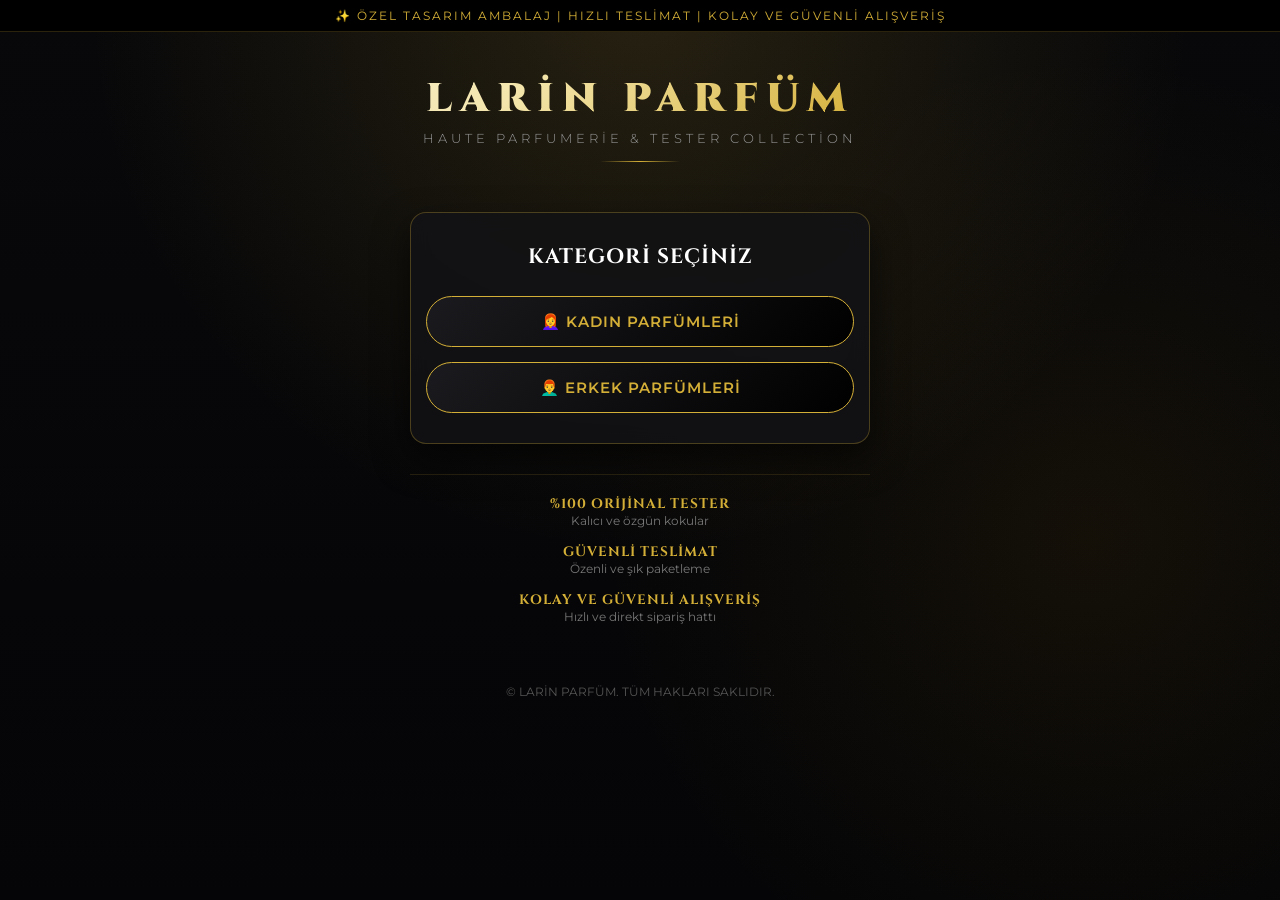
<file: index.html>
<!DOCTYPE html>
<html lang="tr">
<head>
  <!-- Google tag (gtag.js) -->
  <script async src="https://www.googletagmanager.com/gtag/js?id=G-F553FBNNE9"></script>
  <script>
    window.dataLayer = window.dataLayer || [];
    function gtag(){dataLayer.push(arguments);}
    gtag('js', new Date());

    gtag('config', 'G-F553FBNNE9');
  </script>

  <meta charset="UTF-8">
  <meta name="viewport" content="width=device-width, initial-scale=1.0">
  
  <!-- كود التحقق ديال غوغل -->
  <meta name="google-site-verification" content="r_lvZC4jdqQ5M8MyotOxIN1Fkv9dNAku8SEi10CEdhk" />
  
  <!-- الوصف اللي غادي يبان للناس في نتائج بحث غوغل -->
  <meta name="description" content="Larin Parfüm - %100 Orijinal kalıcı tester parfümler, özel tasarım ambalajlar ve güvenli alışveriş imkanı.">
  
  <!-- الكلمات المفتاحية لمحركات البحث -->
  <meta name="keywords" content="Larin Parfüm, larin parfume, orijinal tester parfüm, kadın parfümü, erkek parfümü, kalıcı kokular">

  <title>LARİN PARFÜM | Haute Parfumerie & Tester Collection</title>
  
  <link rel="preconnect" href="https://fonts.googleapis.com">
  <link rel="preconnect" href="https://fonts.gstatic.com" crossorigin>
  <link href="https://fonts.googleapis.com/css2?family=Cinzel:wght@400;600;700;900&family=Montserrat:wght@200;300;400;500;600&display=swap" rel="stylesheet">
  <link rel="stylesheet" href="style.css">
</head>
<body>

  <!-- Top Announcement Bar -->
  <div class="top-bar">
    ✨ ÖZEL TASARIM AMBALAJ | HIZLI TESLİMAT | KOLAY VE GÜVENLİ ALIŞVERİŞ
  </div>

  <!-- Header -->
  <header>
    <div class="logo-container">
      <h1 class="logo-title">LARİN PARFÜM</h1>
      <p class="subtitle">Haute Parfumerie & Tester Collection</p>
    </div>
    <div class="gold-line"></div>
  </header>

  <!-- Categories Section -->
  <main class="container" style="max-width: 500px;">
    <div class="card" style="padding: 30px 15px; text-align: center;">
      <h2 class="product-title" style="font-size: 1.3rem; margin-bottom: 25px;">KATEGORİ SEÇİNİZ</h2>
      
      <!-- زر عطور النساء -->
      <a href="kadin.html" class="btn-whatsapp" style="padding: 15px; font-size: 0.95rem; display: block; margin-bottom: 15px; text-decoration: none;">
        👩‍🦰 KADIN PARFÜMLERİ
      </a>

      <!-- زر عطور الرجال -->
      <a href="erkek.html" class="btn-whatsapp" style="padding: 15px; font-size: 0.95rem; display: block; text-decoration: none;">
        👨‍🦰 ERKEK PARFÜMLERİ
      </a>
    </div>

    <!-- المميزات الثلاثة -->
    <div class="features" style="grid-template-columns: 1fr; gap: 15px; margin-top: 30px; text-align: center;">
      <div class="feature-item">
        <h4>%100 ORİJİNAL TESTER</h4>
        <p>Kalıcı ve özgün kokular</p>
      </div>
      <div class="feature-item">
        <h4>GÜVENLİ TESLİMAT</h4>
        <p>Özenli ve şık paketleme</p>
      </div>
      <div class="feature-item">
        <h4>KOLAY VE GÜVENLİ ALIŞVERİŞ</h4>
        <p>Hızlı ve direkt sipariş hattı</p>
      </div>
    </div>
  </main>

  <!-- Footer -->
  <footer>
    <p>© LARİN PARFÜM. TÜM HAKLARI SAKLIDIR.</p>
  </footer>

</body>
</html>
</file>
<file: style.css>
* {
  box-sizing: border-box;
  margin: 0;
  padding: 0;
}

body {
  font-family: 'Montserrat', sans-serif;
  background-color: #08080a;
  color: #e5e5e5;
  min-height: 100vh;
  overflow-x: hidden;
  background-image: 
    radial-gradient(circle at 50% 0%, rgba(212, 175, 55, 0.15) 0%, transparent 50%),
    radial-gradient(circle at 85% 60%, rgba(184, 134, 11, 0.08) 0%, transparent 40%),
    linear-gradient(to bottom, rgba(8,8,10,0.95), #050507);
  background-attachment: fixed;
}

/* Announcement Bar */
.top-bar {
  background: #000;
  border-bottom: 1px solid rgba(212, 175, 55, 0.2);
  text-align: center;
  padding: 8px 10px;
  font-size: 0.75rem;
  letter-spacing: 2px;
  color: #d4af37;
  text-transform: uppercase;
}

/* Header */
header {
  padding: 40px 20px 20px;
  text-align: center;
}

.logo-title {
  font-family: 'Cinzel', serif;
  font-size: 2.5rem;
  font-weight: 900;
  letter-spacing: 8px;
  background: linear-gradient(135deg, #ffffff 0%, #f3e5ab 40%, #d4af37 70%, #aa7c11 100%);
  -webkit-background-clip: text;
  -webkit-text-fill-color: transparent;
  text-transform: uppercase;
  margin-bottom: 5px;
}

.subtitle {
  font-size: 0.8rem;
  color: #999;
  letter-spacing: 4px;
  text-transform: uppercase;
  font-weight: 300;
}

.gold-line {
  width: 80px;
  height: 1px;
  background: linear-gradient(90deg, transparent, #d4af37, transparent);
  margin: 15px auto 0;
}

/* Container & Card */
.container {
  max-width: 500px;
  margin: 30px auto;
  padding: 0 20px;
}

.card {
  background: rgba(18, 18, 22, 0.85);
  backdrop-filter: blur(10px);
  border: 1px solid rgba(212, 175, 55, 0.3);
  border-radius: 16px;
  padding: 25px;
  text-align: center;
  box-shadow: 0 15px 35px rgba(0,0,0,0.6);
}

.product-img {
  width: 100%;
  max-height: 400px;
  object-fit: cover;
  border-radius: 10px;
  margin-bottom: 20px;
  border: 1px solid rgba(212, 175, 55, 0.2);
}

.product-brand {
  font-size: 0.8rem;
  color: #888;
  letter-spacing: 3px;
  text-transform: uppercase;
  margin-bottom: 8px;
}

.product-title {
  font-family: 'Cinzel', serif;
  font-size: 1.5rem;
  color: #fff;
  margin-bottom: 10px;
  letter-spacing: 1px;
}

.product-desc {
  font-size: 0.9rem;
  color: #aaa;
  margin-bottom: 15px;
  font-weight: 300;
}

.price {
  font-size: 1.6rem;
  font-weight: 600;
  color: #d4af37;
  margin-bottom: 20px;
  font-family: 'Cinzel', serif;
}

/* Button */
.btn-whatsapp {
  background: linear-gradient(135deg, #1b1b1f, #000);
  color: #d4af37;
  border: 1px solid #d4af37;
  text-decoration: none;
  padding: 14px 28px;
  border-radius: 30px;
  font-size: 0.9rem;
  letter-spacing: 1px;
  text-transform: uppercase;
  display: inline-flex;
  align-items: center;
  justify-content: center;
  gap: 10px;
  transition: all 0.3s ease;
  width: 100%;
  font-weight: 600;
}

.btn-whatsapp:hover {
  background: linear-gradient(135deg, #d4af37, #aa7c11);
  color: #000;
  box-shadow: 0 0 20px rgba(212, 175, 55, 0.4);
}

/* Features Badges */
.features {
  margin-top: 30px;
  padding-top: 20px;
  border-top: 1px solid rgba(212, 175, 55, 0.15);
  display: flex;
  flex-direction: column;
  gap: 12px;
}

.feature-item h4 {
  font-family: 'Cinzel', serif;
  color: #d4af37;
  font-size: 0.85rem;
  letter-spacing: 1px;
}

.feature-item p {
  font-size: 0.75rem;
  color: #777;
}

footer {
  text-align: center;
  padding: 30px 20px;
  color: #555;
  font-size: 0.75rem;
}
</file>
